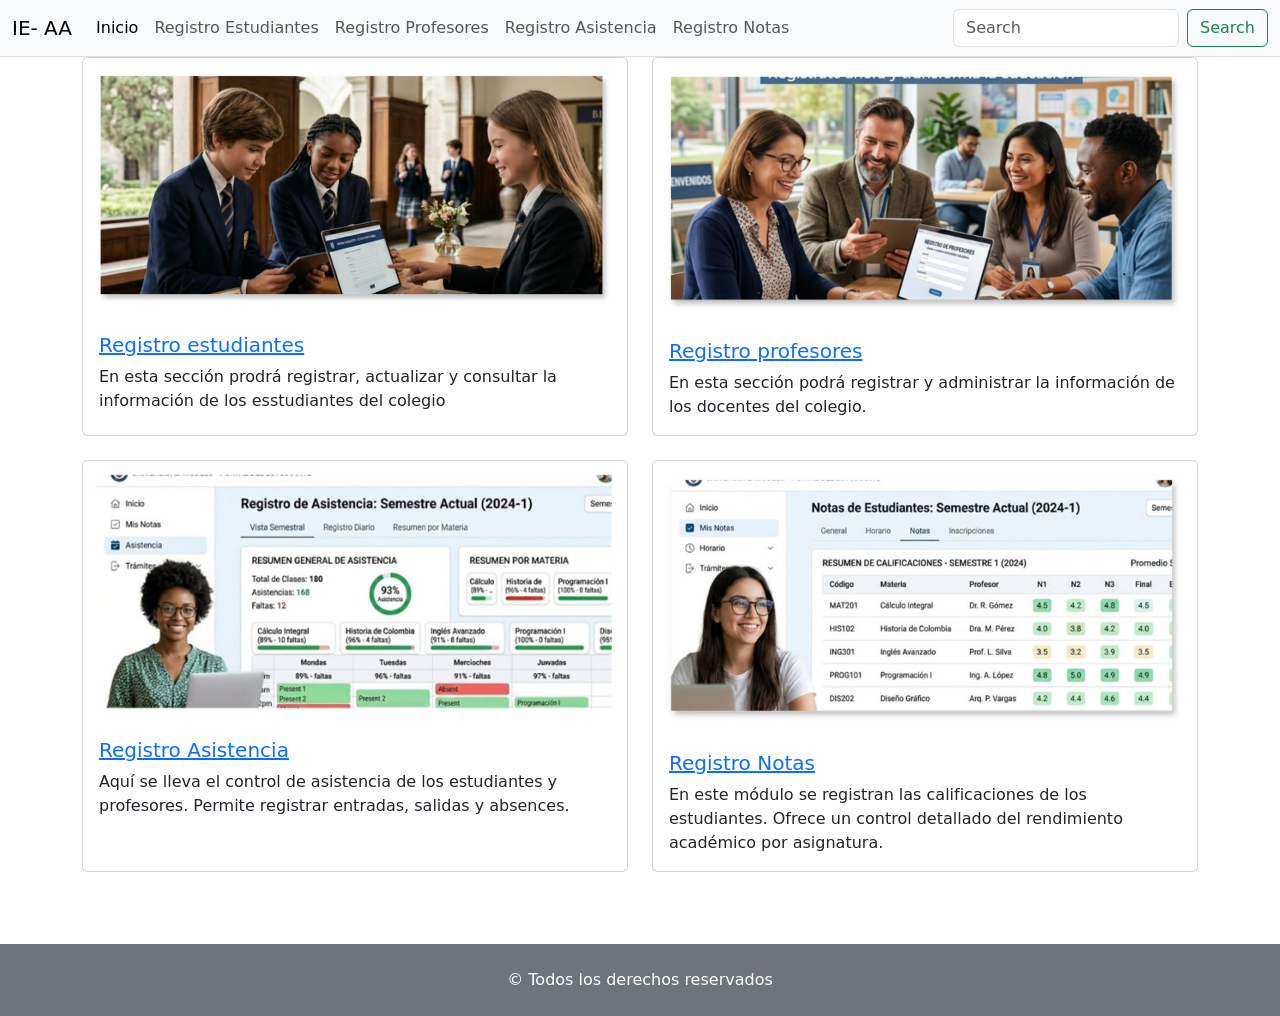
<file: index.html>
<!DOCTYPE html>
<html lang="es">

<head>
    <meta charset="UTF-8">
    <meta name="viewport" content="width=device-width, initial-scale=1.0">
    <title>Página Principal</title>
    <link rel="stylesheet" href="estilos/styles.css">
    <link href="https://cdn.jsdelivr.net/npm/bootstrap@5.3.8/dist/css/bootstrap.min.css" rel="stylesheet"
        integrity="sha384-sRIl4kxILFvY47J16cr9ZwB07vP4J8+LH7qKQnuqkuIAvNWLzeN8tE5YBujZqJLB" crossorigin="anonymous">
    <script src="https://cdn.jsdelivr.net/npm/bootstrap@5.3.8/dist/js/bootstrap.bundle.min.js"
        integrity="sha384-FKyoEForCGlyvwx9Hj09JcYn3nv7wiPVlz7YYwJrWVcXK/BmnVDxM+D2scQbITxI"
        crossorigin="anonymous"></script>
</head>

<body>

    <header>
        <nav class="navbar navbar-expand-lg bg-body-tertiary">
            <div class="container-fluid">
                <a class="navbar-brand" href="index.html">IE- AA</a>
                <button class="navbar-toggler" type="button" data-bs-toggle="collapse"
                    data-bs-target="#navbarSupportedContent" aria-controls="navbarSupportedContent"
                    aria-expanded="false" aria-label="Toggle navigation">
                    <span class="navbar-toggler-icon"></span>
                </button>
                <div class="collapse navbar-collapse" id="navbarSupportedContent">
                    <ul class="navbar-nav me-auto mb-2 mb-lg-0">
                        <li class="nav-item">
                            <a class="nav-link active" aria-current="page" href="index.html">Inicio</a>
                        </li>
                        <li class="nav-item">
                            <a class="nav-link" href="reg_estudiantes.html">Registro Estudiantes</a>
                        </li>
                        <li class="nav-item">
                            <a class="nav-link" href="reg_profesores.html">Registro Profesores</a>
                        </li>
                        <li class="nav-item">
                            <a class="nav-link" href="reg_asistencia.html">Registro Asistencia</a>
                        </li>
                        <li class="nav-item">
                            <a class="nav-link" href="reg_notas.html">Registro Notas</a>
                        </li>
                    </ul>
                    <form class="d-flex" role="search">
                        <input class="form-control me-2" type="search" placeholder="Search" aria-label="Search" />
                        <button class="btn btn-outline-success" type="submit">Search</button>
                    </form>
                </div>
            </div>
        </nav>
    </header>


    <section class="container-sm">
        <div class="row row-cols-1 row-cols-md-2 g-4">
            <div class="col">
                <div class="card h-100">
                    <img src="img/img_estudiantes.jpg" class="card-img-top" alt="Registrar estudiantes">
                    <div class="card-body">
                        <a href="reg_estudiantes.html">
                            <h5 class="card-title">Registro estudiantes</h5>
                        </a>
                        <p class="card-text">En esta sección prodrá registrar, actualizar y consultar la información de
                            los esstudiantes del colegio</p>
                    </div>
                </div>
            </div>

            <div class="col">
                <div class="card h-100">
                    <img src="img/img_profesores.jpg" class="card-img-top" alt="Registrar Profesores">
                    <div class="card-body">
                        <a href="reg_profesores.html">
                            <h5 class="card-title">Registro profesores</h5>
                        </a>
                        <p class="card-text">En esta sección podrá registrar y administrar la información de los
                            docentes del colegio.</p>
                    </div>
                </div>
            </div>

            <div class="col">
                <div class="card h-100">
                    <img src="img/img_asistencia.jpg" class="card-img-top" alt="Registrar Asistencia">
                    <div class="card-body">
                        <a href="reg_asistencia.html">
                            <h5 class="card-title">Registro Asistencia</h5>
                        </a>
                        <p class="card-text">Aquí se lleva el control de asistencia de los estudiantes y profesores.
                            Permite registrar entradas, salidas y absences.</p>
                    </div>
                </div>
            </div>

            <div class="col">
                <div class="card h-100">
                    <img src="img/img_notas.jpg" class="card-img-top" alt="Registrar Notas">
                    <div class="card-body">
                        <a href="reg_notas.html">
                            <h5 class="card-title">Registro Notas</h5>
                        </a>
                        <p class="card-text">En este módulo se registran las calificaciones de los estudiantes. Ofrece
                            un control detallado del rendimiento académico por asignatura.</p>
                    </div>
                </div>
            </div>
        </div>

    </section>
    <br>
    <br>
    <br>


    <footer class="bg-secondary text-white text-center py-4 mt-auto">
        <div class="container">
            <p class="mb-0">&copy; Todos los derechos reservados</p>
        </div>
    </footer>


</body>

</html>
</file>
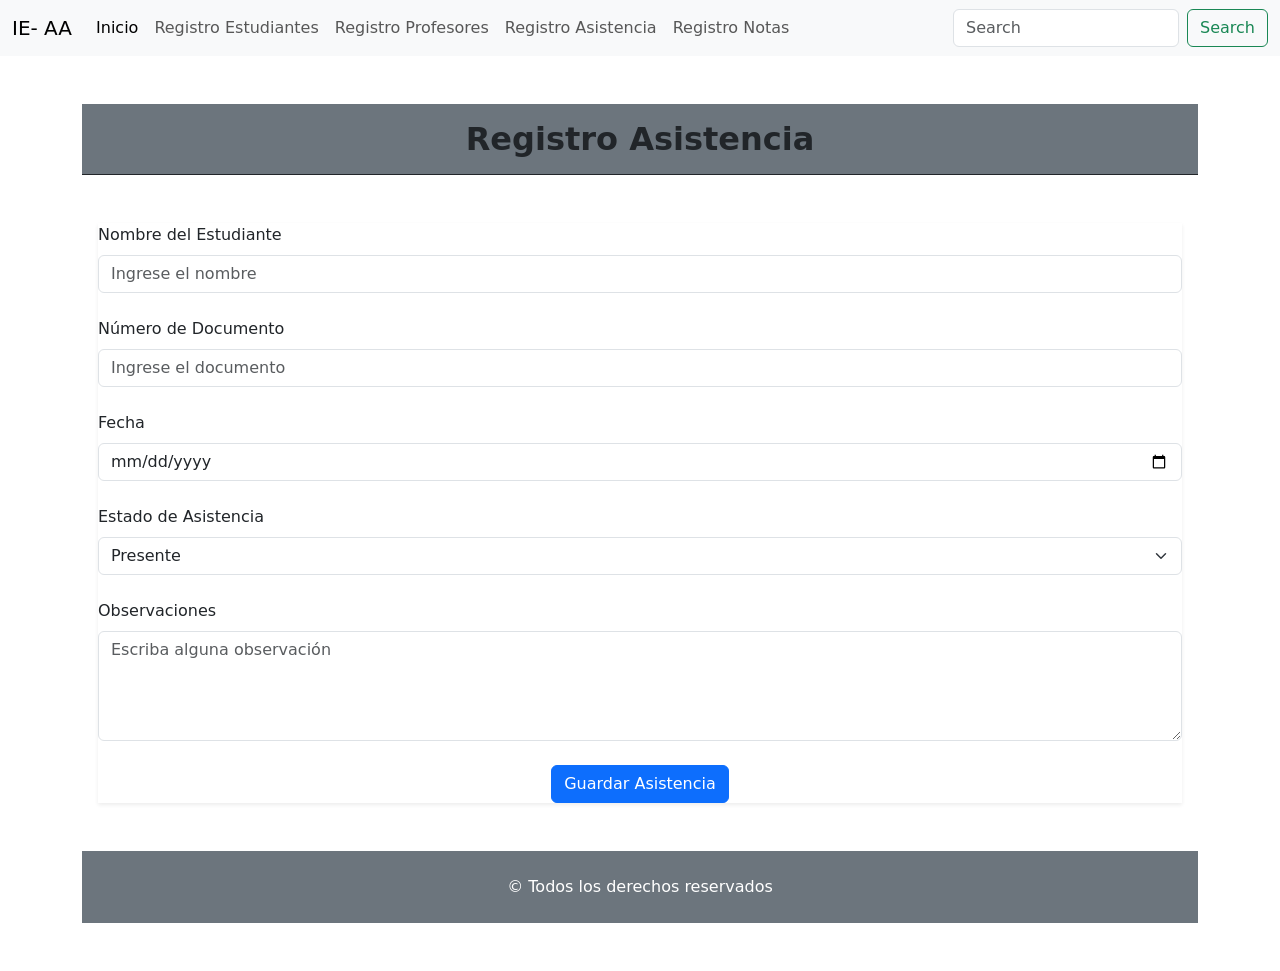
<file: reg_asistencia.html>
<!DOCTYPE html>
<html lang="es">

<head>
    <meta charset="UTF-8">
    <meta name="viewport" content="width=device-width, initial-scale=1.0">
    <title>Registro Asistencia</title>
    <link href="https://cdn.jsdelivr.net/npm/bootstrap@5.3.8/dist/css/bootstrap.min.css" rel="stylesheet"
        integrity="sha384-sRIl4kxILFvY47J16cr9ZwB07vP4J8+LH7qKQnuqkuIAvNWLzeN8tE5YBujZqJLB" crossorigin="anonymous">
    <script src="https://cdn.jsdelivr.net/npm/bootstrap@5.3.8/dist/js/bootstrap.bundle.min.js"
        integrity="sha384-FKyoEForCGlyvwx9Hj09JcYn3nv7wiPVlz7YYwJrWVcXK/BmnVDxM+D2scQbITxI"
        crossorigin="anonymous"></script>
    <script src="https://cdn.jsdelivr.net/npm/bootstrap@5.3.0/dist/js/bootstrap.bundle.min.js"></script>
</head>

<body>

    <header>
        <nav class="navbar navbar-expand-lg bg-body-tertiary">
            <div class="container-fluid">
                <a class="navbar-brand" href="index.html">IE- AA</a>
                <button class="navbar-toggler" type="button" data-bs-toggle="collapse"
                    data-bs-target="#navbarSupportedContent" aria-controls="navbarSupportedContent"
                    aria-expanded="false" aria-label="Toggle navigation">
                    <span class="navbar-toggler-icon"></span>
                </button>
                <div class="collapse navbar-collapse" id="navbarSupportedContent">
                    <ul class="navbar-nav me-auto mb-2 mb-lg-0">
                        <li class="nav-item">
                            <a class="nav-link active" aria-current="page" href="index.html">Inicio</a>
                        </li>
                        <li class="nav-item">
                            <a class="nav-link" href="reg_estudiantes.html">Registro Estudiantes</a>
                        </li>
                        <li class="nav-item">
                            <a class="nav-link" href="reg_profesores.html">Registro Profesores</a>
                        </li>
                        <li class="nav-item">
                            <a class="nav-link" href="reg_asistencia.html">Registro Asistencia</a>
                        </li>
                        <li class="nav-item">
                            <a class="nav-link" href="reg_notas.html">Registro Notas</a>
                        </li>
                    </ul>
                    <form class="d-flex" role="search">
                        <input class="form-control me-2" type="search" placeholder="Search" aria-label="Search" />
                        <button class="btn btn-outline-success" type="submit">Search</button>
                    </form>
                </div>
            </div>
        </nav>
    </header>

    <section class="container my-5">
        <section class="bg-secondary text-dark text-center py-3 mb-5 border-bottom border-dark">
            <h2 class="fw-bold mb-0">Registro Asistencia</h2>
        </section>





        <section class="container px-3">
            <section class="card-formulario shadow-sm">
                <form>

                    <div class="mb-4">
                        <label for="nombreEstudiante" class="form-label">Nombre del Estudiante</label>
                        <input type="text" class="form-control" id="nombreEstudiante" placeholder="Ingrese el nombre"
                            required>
                    </div>

                    <div class="mb-4">
                        <label for="numDocumento" class="form-label">Número de Documento</label>
                        <input type="text" class="form-control" id="numDocumento" placeholder="Ingrese el documento"
                            required>
                    </div>

                    <div class="mb-4">
                        <label for="fechaAsistencia" class="form-label">Fecha</label>
                        <input type="date" class="form-control" id="fechaAsistencia" required>
                    </div>

                    <div class="mb-4">
                        <label for="estadoAsistencia" class="form-label">Estado de Asistencia</label>
                        <select class="form-select" id="estadoAsistencia" required>
                            <option value="presente" selected>Presente</option>
                            <option value="ausente">Ausente</option>
                            <option value="tarde">Tarde</option>
                        </select>
                    </div>

                    <div class="mb-4">
                        <label for="observaciones" class="form-label">Observaciones</label>
                        <textarea class="form-control" id="observaciones" rows="4"
                            placeholder="Escriba alguna observación"></textarea>
                    </div>

                    <section class="text-center mt-4">
                        <button class="btn btn-primary" type="submit" value="Submit">Guardar Asistencia</button>
                    </section>

                </form>
            </section>
        </section>

        <br>
        <br>


        <footer class="bg-secondary text-white text-center py-4 mt-auto">
            <div class="container">
                <p class="mb-0">&copy; Todos los derechos reservados</p>
            </div>
        </footer>



</body>

</html>
</file>
<file: estilos/styles.css>
.menu-nav {
    margin-right: 50px;
    font-size: small;
    border-radius: 30px;
    display: flex;
    gap: 15px;
    flex-wrap: wrap;

    }

 .menu-nav a {
    text-decoration: none; 
    color: #333333;
 }

 .menu-nav a:hover {
    color: #007bff;       
}

.logo {
    display: flex;
    align-items: center;
    font-size: large;
    font-family: cursive;
}

.buscar { 
    display: flex;
    gap: 8px;
}

.navega {
    display: flex;
    align-items: center;
   
}

.navbar{
    display: flex;
    justify-content: space-between;
    align-items: center;
    background-color: #ffffff;
    padding: 15px 30px;
    border-bottom: 1px solid #e0e0e0;
}

.tarjeta {
    background-color: #ffffff;
    border: 1px solid #e0e0e0;
    border-radius: 8px;
    overflow: hidden; 
    display: flex;
    flex-direction: column;
}

.img-tarjeta {
    width: 100%;
    height: 250px; 
    background-color: #eaeaea; 
    overflow: hidden;
}

.img-tarjeta img{
    width: 100%;
    height: 100%;
    object-fit: cover;
}

.tarjeta-contenedora {
    padding: 20px;
    display: flex;
    flex-direction: column;
    gap: 10px;
}

.tarjeta-contenedora h3 a {
    text-decoration: none; 
    color: #111111;
}

.tarjeta-contenedora h3 a:hover {
    color: #007bff;
}

.grid-container {
    max-width: 1200px;
    margin: 40px auto; 
    padding: 0 20px;
    display: grid;
    grid-template-columns: repeat(auto-fit, minmax(300px, 1fr)); 
    gap: 30px;
    flex-grow: 1; 
    
}

body {
    margin: 0;
    font-family: Arial, sans-serif;
    background-color: #f9f9f9;
    display: flex;
    flex-direction: column;
    min-height: 100vh;
}

@media (max-width: 768px) {
    .navbar {
        flex-direction: column;   
        gap: 15px;                
        padding: 20px;
        text-align: center;
    }

    .navega {
        width: 100%;
        justify-content: center;
    }

    .menu-nav {
        margin-right: 0;          
        justify-content: center;
        gap: 12px;
    }

    .buscar {
        width: 100%;
        justify-content: center;
    }

    .buscar input {
        width: 65%;               
    }
}

.fotter_ {
    background-color: #707a8a; 
    color: white;
    text-align: center;
    padding: 5px;
    
}
</file>
